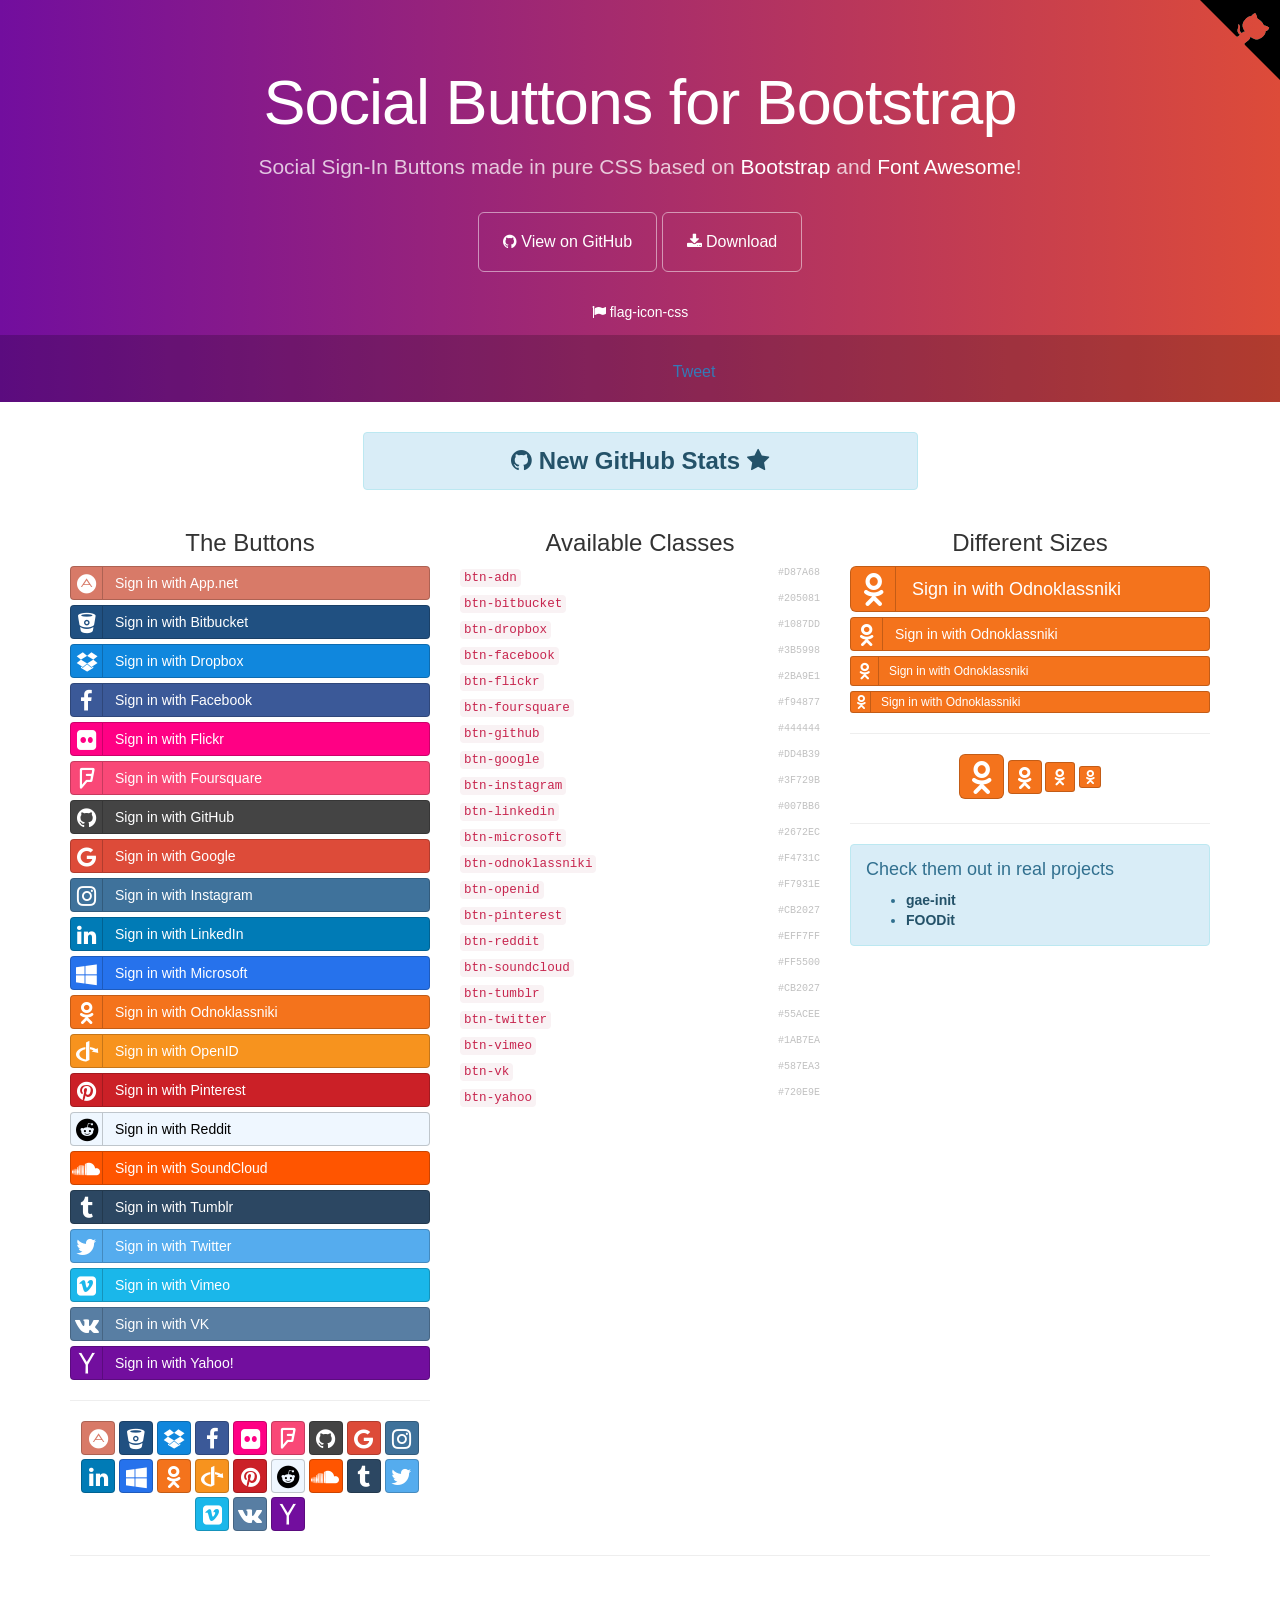
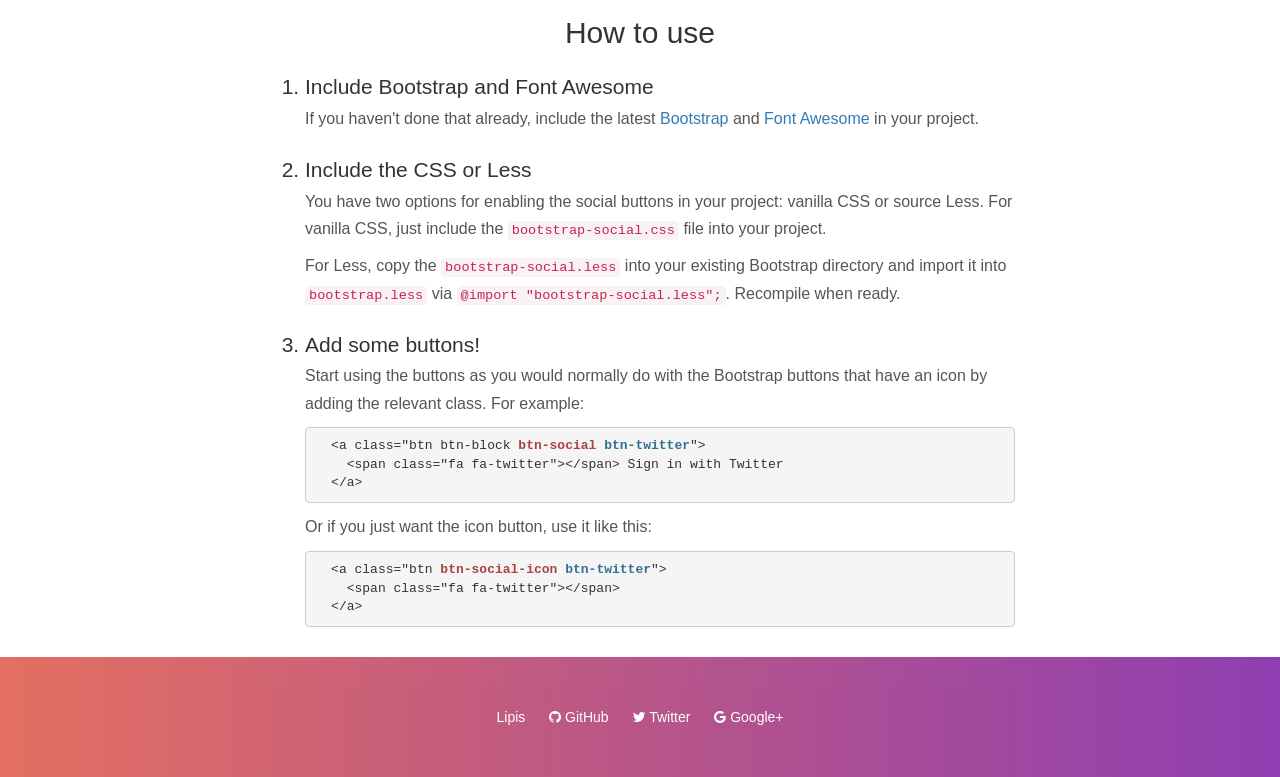
<file: patientapp/static/css/bootstrap-social/index.html>
<!DOCTYPE html>
<html lang="en">
  <head>
    <meta charset="utf-8">
    <meta name="viewport" content="width=device-width, initial-scale=1.0">
    <meta property="og:title" content="Social Buttons for Bootstrap" />
    <meta property="og:description" content="Social Sign-In Buttons made in pure CSS based on Bootstrap and Font Awesome!" />
    <meta property="og:type" content="website" />
    <meta property="og:url" content="http://lipis.github.io/bootstrap-social/" />
    <meta property="og:image" content="http://lipis.github.io/bootstrap-social/assets/img/bootstrap-social.png" />

    <title>Social Buttons for Bootstrap</title>
    <link href="assets/css/bootstrap.css" rel="stylesheet">
    <link href="assets/css/font-awesome.css" rel="stylesheet">
    <link href="assets/css/docs.css" rel="stylesheet" >

    <link href="bootstrap-social.css" rel="stylesheet" >

    <script type="text/javascript">
      var _gaq = _gaq || [];
      _gaq.push(['_setAccount', 'UA-42119746-1']);
      _gaq.push(['_trackPageview']);

      (function() {
        var ga = document.createElement('script'); ga.type = 'text/javascript'; ga.async = true;
        ga.src = ('https:' == document.location.protocol ? 'https://ssl' : 'http://www') + '.google-analytics.com/ga.js';
        var s = document.getElementsByTagName('script')[0]; s.parentNode.insertBefore(ga, s);
      })();
    </script>
  </head>

  <body>
    <div class="jumbotron">
      <div class="container">
        <h1>Social Buttons for Bootstrap</h1>
        <p>
          Social Sign-In Buttons made in pure CSS based on
          <a href="https://getbootstrap.com/">Bootstrap</a> and
          <a href="https://fortawesome.github.io/Font-Awesome/">Font Awesome</a>!
        </p>
        <a href="https://github.com/lipis/bootstrap-social" class="btn btn-outline btn-lg" onclick="_gaq.push(['_trackEvent', 'exit', 'header', 'GitHub']);"><span class="fa fa-github"></span> View on GitHub</a>
        <a href="https://github.com/lipis/bootstrap-social/archive/gh-pages.zip" class="btn btn-outline btn-lg" onclick="_gaq.push(['_trackEvent', 'exit', 'download', 'bootstrap-social']);"><span class="fa fa-download"></span> Download</a>
        <ul class="jumbotron-links">
          <li><a href="http://lipis.github.io/flag-icon-css" onclick="_gaq.push(['_trackEvent', 'exit', 'header', 'flag-icon-css']);"><span class="fa fa-flag"></span> flag-icon-css</a></li>
        </ul>
      </div>
      <div class="bottom">
        <iframe src="https://ghbtns.com/github-btn.html?user=lipis&amp;repo=bootstrap-social&amp;type=watch&amp;count=true" class="social-share"></iframe>
        <a href="https://twitter.com/share" class="social-share twitter-share-button" data-url="http://lipis.github.io/bootstrap-social/" data-text="Social Sign-In Buttons made in pure CSS based on Bootstrap and Font Awesome!" data-via="lipis" data-hashtags="bootstrap css">Tweet</a>
      </div>
    </div>
    <div class="container">
      <div class="row">
        <div class="col-sm-offset-3 col-sm-6">
          <div class="alert alert-info text-center">
            <a class="alert-link h3" href="http://githubstats.lip.is/" onclick="_gaq.push(['_trackEvent', 'exit', 'banner', 'githubstats']);">
              <span class="fa fa-github"></span>
              New GitHub Stats
              <span class="fa fa-star"></span>
            </a>
          </div>
        </div>
      </div>

      <div class="row">
        <div class="col-sm-4 social-buttons">
          <h3 class="text-center">The Buttons</h3>
          <a class="btn btn-block btn-social btn-adn" onclick="_gaq.push(['_trackEvent', 'btn-social', 'click', 'btn-adn']);">
            <span class="fa fa-adn"></span> Sign in with App.net
          </a>
          <a class="btn btn-block btn-social btn-bitbucket" onclick="_gaq.push(['_trackEvent', 'btn-social', 'click', 'btn-bitbucket']);">
            <span class="fa fa-bitbucket"></span> Sign in with Bitbucket
          </a>
          <a class="btn btn-block btn-social btn-dropbox" onclick="_gaq.push(['_trackEvent', 'btn-social', 'click', 'btn-dropbox']);">
            <span class="fa fa-dropbox"></span> Sign in with Dropbox
          </a>
          <a class="btn btn-block btn-social btn-facebook" onclick="_gaq.push(['_trackEvent', 'btn-social', 'click', 'btn-facebook']);">
            <span class="fa fa-facebook"></span> Sign in with Facebook
          </a>
          <a class="btn btn-block btn-social btn-flickr" onclick="_gaq.push(['_trackEvent', 'btn-social', 'click', 'btn-flickr']);">
            <span class="fa fa-flickr"></span> Sign in with Flickr
          </a>
          <a class="btn btn-block btn-social btn-foursquare" onclick="_gaq.push(['_trackEvent', 'btn-social', 'click', 'btn-foursquare']);">
            <span class="fa fa-foursquare"></span> Sign in with Foursquare
          </a>
          <a class="btn btn-block btn-social btn-github" onclick="_gaq.push(['_trackEvent', 'btn-social', 'click', 'btn-github']);">
            <span class="fa fa-github"></span> Sign in with GitHub
          </a>
          <a class="btn btn-block btn-social btn-google" onclick="_gaq.push(['_trackEvent', 'btn-social', 'click', 'btn-google']);">
            <span class="fa fa-google"></span> Sign in with Google
          </a>
          <a class="btn btn-block btn-social btn-instagram" onclick="_gaq.push(['_trackEvent', 'btn-social', 'click', 'btn-instagram']);">
            <span class="fa fa-instagram"></span> Sign in with Instagram
          </a>
          <a class="btn btn-block btn-social btn-linkedin" onclick="_gaq.push(['_trackEvent', 'btn-social', 'click', 'btn-linkedin']);">
            <span class="fa fa-linkedin"></span> Sign in with LinkedIn
          </a>
          <a class="btn btn-block btn-social btn-microsoft" onclick="_gaq.push(['_trackEvent', 'btn-social', 'click', 'btn-microsoft']);">
            <span class="fa fa-windows"></span> Sign in with Microsoft
          </a>
          <a class="btn btn-block btn-social btn-odnoklassniki" onclick="_gaq.push(['_trackEvent', 'btn-social', 'click', 'btn-odnoklassniki']);">
            <span class="fa fa-odnoklassniki"></span> Sign in with Odnoklassniki
          </a>
          <a class="btn btn-block btn-social btn-openid" onclick="_gaq.push(['_trackEvent', 'btn-social', 'click', 'btn-openid']);">
            <span class="fa fa-openid"></span> Sign in with OpenID
          </a>
          <a class="btn btn-block btn-social btn-pinterest" onclick="_gaq.push(['_trackEvent', 'btn-social', 'click', 'btn-pinterest']);">
            <span class="fa fa-pinterest"></span> Sign in with Pinterest
          </a>
          <a class="btn btn-block btn-social btn-reddit" onclick="_gaq.push(['_trackEvent', 'btn-social', 'click', 'btn-reddit']);">
            <span class="fa fa-reddit"></span> Sign in with Reddit
          </a>
          <a class="btn btn-block btn-social btn-soundcloud" onclick="_gaq.push(['_trackEvent', 'btn-social', 'click', 'btn-soundcloud']);">
            <span class="fa fa-soundcloud"></span> Sign in with SoundCloud
          </a>
          <a class="btn btn-block btn-social btn-tumblr" onclick="_gaq.push(['_trackEvent', 'btn-social', 'click', 'btn-tumblr']);">
            <span class="fa fa-tumblr"></span> Sign in with Tumblr
          </a>
          <a class="btn btn-block btn-social btn-twitter" onclick="_gaq.push(['_trackEvent', 'btn-social', 'click', 'btn-twitter']);">
            <span class="fa fa-twitter"></span> Sign in with Twitter
          </a>
          <a class="btn btn-block btn-social btn-vimeo" onclick="_gaq.push(['_trackEvent', 'btn-social', 'click', 'btn-vimeo']);">
            <span class="fa fa-vimeo-square"></span> Sign in with Vimeo
          </a>
          <a class="btn btn-block btn-social btn-vk" onclick="_gaq.push(['_trackEvent', 'btn-social', 'click', 'btn-vk']);">
            <span class="fa fa-vk"></span> Sign in with VK
          </a>
          <a class="btn btn-block btn-social btn-yahoo" onclick="_gaq.push(['_trackEvent', 'btn-social', 'click', 'btn-yahoo']);">
            <span class="fa fa-yahoo"></span> Sign in with Yahoo!
          </a>

          <hr>

          <div class="text-center">
            <a class="btn btn-social-icon btn-adn" onclick="_gaq.push(['_trackEvent', 'btn-social-icon', 'click', 'btn-adn']);"><span class="fa fa-adn"></span></a>
            <a class="btn btn-social-icon btn-bitbucket" onclick="_gaq.push(['_trackEvent', 'btn-social-icon', 'click', 'btn-bitbucket']);"><span class="fa fa-bitbucket"></span></a>
            <a class="btn btn-social-icon btn-dropbox" onclick="_gaq.push(['_trackEvent', 'btn-social-icon', 'click', 'btn-dropbox']);"><span class="fa fa-dropbox"></span></a>
            <a class="btn btn-social-icon btn-facebook" onclick="_gaq.push(['_trackEvent', 'btn-social-icon', 'click', 'btn-facebook']);"><span class="fa fa-facebook"></span></a>
            <a class="btn btn-social-icon btn-flickr" onclick="_gaq.push(['_trackEvent', 'btn-social-icon', 'click', 'btn-flickr']);"><span class="fa fa-flickr"></span></a>
            <a class="btn btn-social-icon btn-foursquare" onclick="_gaq.push(['_trackEvent', 'btn-social-icon', 'click', 'btn-foursquare']);"><span class="fa fa-foursquare"></span></a>
            <a class="btn btn-social-icon btn-github" onclick="_gaq.push(['_trackEvent', 'btn-social-icon', 'click', 'btn-github']);"><span class="fa fa-github"></span></a>
            <a class="btn btn-social-icon btn-google" onclick="_gaq.push(['_trackEvent', 'btn-social-icon', 'click', 'btn-google']);"><span class="fa fa-google"></span></a>
            <a class="btn btn-social-icon btn-instagram" onclick="_gaq.push(['_trackEvent', 'btn-social-icon', 'click', 'btn-instagram']);"><span class="fa fa-instagram"></span></a>
            <a class="btn btn-social-icon btn-linkedin" onclick="_gaq.push(['_trackEvent', 'btn-social-icon', 'click', 'btn-linkedin']);"><span class="fa fa-linkedin"></span></a>
            <a class="btn btn-social-icon btn-microsoft" onclick="_gaq.push(['_trackEvent', 'btn-social-icon', 'click', 'btn-microsoft']);"><span class="fa fa-windows"></span></a>
            <a class="btn btn-social-icon btn-odnoklassniki" onclick="_gaq.push(['_trackEvent', 'btn-social-icon', 'click', 'btn-odnoklassniki']);"><span class="fa fa-odnoklassniki"></span></a>
            <a class="btn btn-social-icon btn-openid" onclick="_gaq.push(['_trackEvent', 'btn-social-icon', 'click', 'btn-openid']);"><span class="fa fa-openid"></span></a>
            <a class="btn btn-social-icon btn-pinterest" onclick="_gaq.push(['_trackEvent', 'btn-social-icon', 'click', 'btn-pinterest']);"><span class="fa fa-pinterest"></span></a>
            <a class="btn btn-social-icon btn-reddit" onclick="_gaq.push(['_trackEvent', 'btn-social-icon', 'click', 'btn-reddit']);"><span class="fa fa-reddit"></span></a>
            <a class="btn btn-social-icon btn-soundcloud" onclick="_gaq.push(['_trackEvent', 'btn-social-icon', 'click', 'btn-soundcloud']);"><span class="fa fa-soundcloud"></span></a>
            <a class="btn btn-social-icon btn-tumblr" onclick="_gaq.push(['_trackEvent', 'btn-social-icon', 'click', 'btn-tumblr']);"><span class="fa fa-tumblr"></span></a>
            <a class="btn btn-social-icon btn-twitter" onclick="_gaq.push(['_trackEvent', 'btn-social-icon', 'click', 'btn-twitter']);"><span class="fa fa-twitter"></span></a>
            <a class="btn btn-social-icon btn-vimeo" onclick="_gaq.push(['_trackEvent', 'btn-social-icon', 'click', 'btn-vimeo']);"><span class="fa fa-vimeo-square"></span></a>
            <a class="btn btn-social-icon btn-vk" onclick="_gaq.push(['_trackEvent', 'btn-social-icon', 'click', 'btn-vk']);"><span class="fa fa-vk"></span></a>
            <a class="btn btn-social-icon btn-yahoo" onclick="_gaq.push(['_trackEvent', 'btn-social-icon', 'click', 'btn-yahoo']);"><span class="fa fa-yahoo"></span></a>
          </div>
        </div>

        <div class="col-sm-4">
          <h3 class="text-center">Available Classes</h3>
          <ul class="social-class list-unstyled">
            <li data-code="adn" data-name="App.net"><code>btn-adn</code> <span class="social-hex">#D87A68</span></li>
            <li data-code="bitbucket" data-name="Bitbucket"><code>btn-bitbucket</code> <span class="social-hex">#205081</span></li>
            <li data-code="dropbox" data-name="Dropbox"><code>btn-dropbox</code> <span class="social-hex">#1087DD</span></li>
            <li data-code="facebook" data-name="Facebook"><code>btn-facebook</code> <span class="social-hex">#3B5998</span></li>
            <li data-code="flickr" data-name="Flickr"><code>btn-flickr</code> <span class="social-hex">#2BA9E1</span></li>
            <li data-code="foursquare" data-name="Foursquare"><code>btn-foursquare</code> <span class="social-hex">#f94877</span></li>
            <li data-code="github" data-name="GitHub"><code>btn-github</code> <span class="social-hex">#444444</span></li>
            <li data-code="google" data-name="Google"><code>btn-google</code> <span class="social-hex">#DD4B39</span></li>
            <li data-code="instagram" data-name="Instagram"><code>btn-instagram</code> <span class="social-hex">#3F729B</span></li>
            <li data-code="linkedin" data-name="LinkedIn"><code>btn-linkedin</code> <span class="social-hex">#007BB6</span></li>
            <li data-code="microsoft" data-icon="windows" data-name="Microsoft"><code>btn-microsoft</code> <span class="social-hex">#2672EC</span></li>
            <li data-code="odnoklassniki" data-name="Odnoklassniki"><code>btn-odnoklassniki</code> <span class="social-hex">#F4731C</span></li>
            <li data-code="openid" data-name="OpenID"><code>btn-openid</code> <span class="social-hex">#F7931E</span></li>
            <li data-code="pinterest" data-name="Pinterest"><code>btn-pinterest</code> <span class="social-hex">#CB2027</span></li>
            <li data-code="reddit" data-name="Reddit"><code>btn-reddit</code> <span class="social-hex">#EFF7FF</span></li>
            <li data-code="soundcloud" data-name="SoundCloud"><code>btn-soundcloud</code> <span class="social-hex">#FF5500</span></li>
            <li data-code="tumblr" data-name="Tumblr"><code>btn-tumblr</code> <span class="social-hex">#CB2027</span></li>
            <li data-code="twitter" data-name="Twitter"><code>btn-twitter</code> <span class="social-hex">#55ACEE</span></li>
            <li data-code="vimeo" data-icon="vimeo-square" data-name="Vimeo"><code>btn-vimeo</code> <span class="social-hex">#1AB7EA</span></li>
            <li data-code="vk" data-name="VK"><code>btn-vk</code> <span class="social-hex">#587EA3</span></li>
            <li data-code="yahoo" data-name="Yahoo!"><code>btn-yahoo</code> <span class="social-hex">#720E9E</span></li>
          </ul>
        </div>
        <div class="col-sm-4">
          <div class="social-sizes">
            <h3 class="text-center">Different Sizes</h3>
            <a class="btn btn-block btn-social btn-lg btn-google" onclick="_gaq.push(['_trackEvent', 'btn-social', 'click', 'btn-lg']);">
              <span class="fa fa-google"></span>
              Sign in with Google
            </a>
            <a class="btn btn-block btn-social btn-google" onclick="_gaq.push(['_trackEvent', 'btn-social', 'click', 'btn-md']);">
              <span class="fa fa-google"></span>
              Sign in with Google
            </a>
            <a class="btn btn-block btn-social btn-sm btn-google" onclick="_gaq.push(['_trackEvent', 'btn-social', 'click', 'btn-sm']);">
              <span class="fa fa-google"></span>
              Sign in with Google
            </a>
            <a class="btn btn-block btn-social btn-xs btn-google" onclick="_gaq.push(['_trackEvent', 'btn-social', 'click', 'btn-xs']);">
              <span class="fa fa-google"></span>
              Sign in with Google
            </a>
            <hr>
            <div class="text-center">
              <a class="btn btn-social-icon btn-lg btn-google" onclick="_gaq.push(['_trackEvent', 'btn-social-icon', 'click', 'btn-lg']);"><span class="fa fa-google"></span></a>
              <a class="btn btn-social-icon btn-google" onclick="_gaq.push(['_trackEvent', 'btn-social-icon', 'click', 'btn-md']);"><span class="fa fa-google"></span></a>
              <a class="btn btn-social-icon btn-sm btn-google" onclick="_gaq.push(['_trackEvent', 'btn-social-icon', 'click', 'btn-sm']);"><span class="fa fa-google"></span></a>
              <a class="btn btn-social-icon btn-xs btn-google" onclick="_gaq.push(['_trackEvent', 'btn-social-icon', 'click', 'btn-xs']);"><span class="fa fa-google"></span></a>
            </div>
          </div>
          <hr>
          <div class="alert alert-info">
            <h4>Check them out in real projects</h4>
            <ul>
              <li><a class="alert-link" href="https://gae-init.appspot.com/signin/" onclick="_gaq.push(['_trackEvent', 'exit', 'body', 'gae-init']);">gae-init</a></li>
              <li><a class="alert-link" href="https://restaurant.app.foodit.com/rms/signin" onclick="_gaq.push(['_trackEvent', 'exit', 'body', 'foodit']);">FOODit</a></li>
            </ul>
          </div>
        </div>
      </div>
      <hr>
    </div>
    <div class="how-to">
      <div class="container">
        <div class="row">
          <div class="col-md-8 col-md-offset-2">
            <h2>How to use</h2>
            <ol>
              <li>
                Include Bootstrap and Font Awesome
                <p>
                  If you haven't done that already, include the latest
                  <a href="http://twitter.github.io/bootstrap/">Bootstrap</a>
                  and <a href="http://fortawesome.github.io/Font-Awesome/">Font Awesome</a> in your project.
                </p>
              </li>
              <li>
                Include the CSS or Less
                <p>
                  You have two options for enabling the social buttons in your project:
                  vanilla CSS or source Less. For vanilla CSS, just include the
                  <code>bootstrap-social.css</code> file into your project.
                </p>
                <p>
                  For Less, copy the <code>bootstrap-social.less</code> into
                  your existing Bootstrap directory and import it into
                  <code>bootstrap.less</code> via
                  <code>@import "bootstrap-social.less";</code>. Recompile when ready.
                </p>
              </li>
              <li>
                Add some buttons!
                <p>
                  Start using the buttons as you would normally do with the
                  Bootstrap buttons that have an icon by adding the relevant
                  class. For example:
                </p>
                <pre>
  &lt;a class=&quot;btn btn-block <strong class="text-danger">btn-social</strong> <strong class="text-info">btn-twitter</strong>&quot;&gt;
    &lt;span class=&quot;fa fa-twitter&quot;&gt;&lt;/span&gt; Sign in with Twitter
  &lt;/a&gt;</pre>
                <p>
                  Or if you just want the icon button, use it like this:
                </p>
                <pre>
  &lt;a class=&quot;btn <strong class="text-danger">btn-social-icon</strong> <strong class="text-info">btn-twitter</strong>&quot;&gt;
    &lt;span class=&quot;fa fa-twitter&quot;&gt;&lt;/span&gt;
  &lt;/a&gt;</pre>
              </li>
            </ol>
          </div>
        </div>
      </div>
    </div>
    <footer>
      <ul class="links">
        <li><a href="https://lip.is" onclick="_gaq.push(['_trackEvent', 'exit', 'footer', 'Lipis']);">Lipis</a></li>
        <li><a href="https://github.com/lipis" onclick="_gaq.push(['_trackEvent', 'exit', 'footer', 'GitHub']);"><span class="fa fa-github"></span> GitHub</a></li>
        <li><a href="https://twitter.com/lipis" onclick="_gaq.push(['_trackEvent', 'exit', 'footer', 'Twitter']);"><span class="fa fa-twitter"></span> Twitter</a></li>
        <li><a href="https://google.com/+PanayiotisLipiridis" onclick="_gaq.push(['_trackEvent', 'exit', 'footer', 'Google+']);"><span class="fa fa-google"></span> Google+</a></li>
      </ul>
    </footer>
    <a href="https://github.com/lipis/bootstrap-social" title="Fork me on GitHub" class="github-corner"><svg width="80" height="80" viewbox="0 0 250 250"><title>Fork me on GitHub</title><path d="M0 0h250v250"></path><path d="M127.4 110c-14.6-9.2-9.4-19.5-9.4-19.5 3-7 1.5-11 1.5-11-1-6.2 3-2 3-2 4 4.7 2 11 2 11-2.2 10.4 5 14.8 9 16.2" fill="currentColor" style="transform-origin:130px 110px" class="octo-arm"></path><path d="M113.2 114.3s3.6 1.6 4.7.6l15-13.7c3-2.4 6-3 8.2-2.7-8-11.2-14-25 3-41 4.7-4.4 10.6-6.4 16.2-6.4.6-1.6 3.6-7.3 11.8-10.7 0 0 4.5 2.7 6.8 16.5 4.3 2.7 8.3 6 12 9.8 3.3 3.5 6.7 8 8.6 12.3 14 3 16.8 8 16.8 8-3.4 8-9.4 11-11.4 11 0 5.8-2.3 11-7.5 15.5-16.4 16-30 9-40 .2 0 3-1 7-5.2 11l-13.3 11c-1 1 .5 5.3.8 5z" fill="currentColor" class="octo-body"></path></svg><style> .github-corner svg{position:absolute;right:0;top:0;mix-blend-mode:darken;color:#ffffff;fill:#000000;}.github-corner:hover .octo-arm{animation:octocat-wave .56s;}@keyframes octocat-wave{0%, 100%{transform:rotate(0);}20%, 60%{transform:rotate(-20deg);}40%, 80%{transform:rotate(10deg);}}</style></a>
    <!-- Some JavaScript that is used only in this demo, not needed for the buttons -->
    <script src="assets/js/jquery.js"></script>
    <script src="assets/js/docs.js"></script>
    <script>
      !function(d,s,id){var js,fjs=d.getElementsByTagName(s)[0],p=/^http:/.test(d.location)?'http':'https';if(!d.getElementById(id)){js=d.createElement(s);js.id=id;js.src=p+'://platform.twitter.com/widgets.js';fjs.parentNode.insertBefore(js,fjs);}}(document, 'script', 'twitter-wjs');
    </script>
  </body>
</html>
</file>
<file: patientapp/static/css/bootstrap-social/assets/css/docs.css>
body{font-weight:300;-webkit-font-smoothing:antialiased}
h2{text-align:center;font-weight:300}
.btn-social-icon{margin-bottom:4px}
.jumbotron{position:relative;font-size:16px;color:#fff;color:rgba(255,255,255,0.75);text-align:center;border-radius:0;padding-bottom:80px;background-image:-webkit-linear-gradient(left, #720e9e 0, #dd4b39 100%);background-image:-o-linear-gradient(left, #720e9e 0, #dd4b39 100%);background-image:linear-gradient(to right, #720e9e 0, #dd4b39 100%);background-repeat:repeat-x;filter:progid:DXImageTransform.Microsoft.gradient(startColorstr='#ff720e9e', endColorstr='#ffdd4b39', GradientType=1)}.jumbotron h1{margin-bottom:15px;font-weight:300;letter-spacing:-1px;color:#fff}
.jumbotron iframe{width:100px !important;height:20px !important;border:none;overflow:hidden;margin:2px}
.jumbotron p a,.jumbotron .jumbotron-links a{font-weight:500;color:#fff}
.jumbotron .jumbotron-links{margin-top:15px;margin-bottom:0;padding-left:0;list-style:none;font-size:14px}.jumbotron .jumbotron-links li{display:inline}
.jumbotron .jumbotron-links li+li{margin-left:20px}
.jumbotron .bottom{position:absolute;bottom:0;left:0;right:0;padding:18px;background-color:rgba(0,0,0,0.2)}
.btn-outline{margin-top:15px;margin-bottom:15px;padding:18px 24px;font-size:inherit;font-weight:500;color:#fff;background-color:transparent;border-color:#fff;border-color:rgba(255,255,255,0.5);transition:all .1s ease-in-out}.btn-outline:hover,.btn-outline:active{color:#720e9e;background-color:#fff;border-color:#fff}
.how-to{padding:20px}.how-to h2{text-align:center}
.how-to li{font-size:21px;line-height:1.7;margin-top:20px}.how-to li p{font-size:16px;color:#555}
.how-to code{font-size:85%;word-wrap:break-word;white-space:normal}
footer{text-align:center;opacity:.8;padding:50px;background-image:-webkit-linear-gradient(left, #dd4b39 0, #720e9e 100%);background-image:-o-linear-gradient(left, #dd4b39 0, #720e9e 100%);background-image:linear-gradient(to right, #dd4b39 0, #720e9e 100%);background-repeat:repeat-x;filter:progid:DXImageTransform.Microsoft.gradient(startColorstr='#ffdd4b39', endColorstr='#ff720e9e', GradientType=1)}footer a{color:#fff}footer a:hover{color:#fff}
.links{margin:0;list-style:none;padding-left:0}.links li{display:inline;padding:0 10px}
.social-class .social-hex{font-family:Monaco,Menlo,Consolas,"Courier New",monospace;font-size:10px;opacity:.3;float:right}
.social-class li{margin-bottom:4px}.social-class li:hover .social-hex{opacity:1}
.social-class li:hover code{background-color:#e8e8ee}
.social-class code{cursor:default}
</file>
